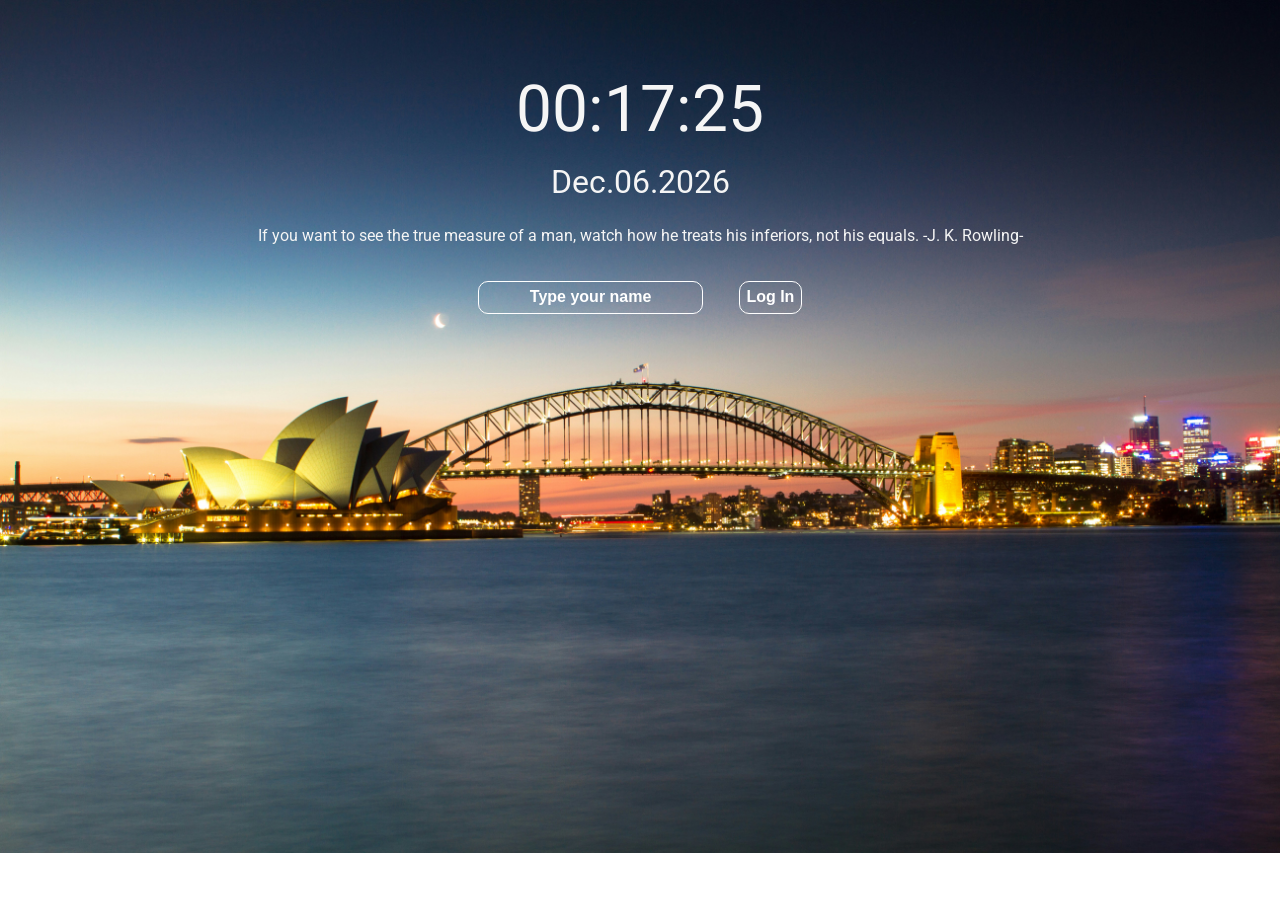
<file: Project1/index.html>
<!DOCTYPE html>
<html lang="en">
<head>
    <meta charset="UTF-8">
    <meta name="viewport" content="width=device-width, initial-scale=1.0">
    <link rel="stylesheet" href="css/style.css">
    <link href="https://fonts.googleapis.com/css2?family=Roboto:ital,wght@0,100;0,300;0,400;0,500;0,700;0,900;1,100;1,300;1,400;1,500;1,700;1,900&display=swap" rel="stylesheet">
    <title>Dashboard</title>
</head>
<body>
    <div id="clock">
        <p id="time"></p>
        <p id="date"></p>
    </div>

    <form id="login-form" class ="hidden">
        <input 
        required 
        maxlength="15" 
        type="text" 
        placeholder="Type your name"
        />
        <input type="submit" value="Log In" /> 
    </form>

    <h1 id="greeting" class="hidden"></h1>

    <div id="quote">
        <span></span>
        <span></span>
    </div>

    <form id="todo-form" class="hidden">
        <input type="text" placeholder="Write a To Do and Press Enter" required/>
    </form>

    <ul id="todo-list" class="hidden"></ul>



    <div id="weather">
        <span></span>
        <img>
        <span></span>
    </div>
    <script src="js/background.js"></script>
    <script src="js/greetings.js"></script>
    <script src="js/clock.js"></script>
    <script src="js/quotes.js"></script>
    <script src="js/todo.js"></script>
    <script src="js/weather.js"></script>
</body>
</html>
</file>
<file: Project1/css/style.css>
body {
    background-size: cover;
    text-align: center;
    font-family: roboto;
    color: whitesmoke;
    font-size: 16px;
    position: relative;
    background-repeat: no-repeat;
}

.hidden {
    display: none;
}

#clock {
    position:relative;
    top: 4rem;
}

#time {
    font-size: 4rem;
    margin:0px;
}

#date {
    font-size: 2rem;
    margin-top:1rem;
}

#login-form{
    margin-top: 5rem;
    color:white;
    margin:1rem;
    position: relative;
    top: 7rem;
}

#login-form input {
    background-color: rgba(0, 0, 0, 0);
    border: none;
    font-size:1rem;
    font-weight: bold;
    padding: 0.4rem;
    margin: 0 1rem;
    color:white;
    border: white 0.5px solid;
    border-radius: 10px;
}

#login-form input:hover {
    background-color: rgba(0, 0, 0, 0.7);
}

#login-form input:focus {
    outline: none;
    background-color: rgba(0, 0, 0, 0.7);
    border: white 2px solid;
}

#login-form input::placeholder{
    color:white;
    text-align: center;
}


#greeting {
    position: relative;
    font-size: 2 rem;
    top: 7rem;
}

#weather {
    position: absolute;
    font-size: 1 rem;
    font-weight: 400;
    top: 0.3rem;
    right: 0.3rem;
    display: flex;
    align-items: center;
}

#weather img {
    width:3rem;
}

#todo-form {
    position: relative;
    top: 8rem;
}

#todo-list {
    position: relative;
    top: 9rem;
}

#quote {
    position: relative;
    top: 0.5rem;
}


#todo-form input{
    background-color: rgba(0, 0, 0, 0.2);
    border: none;
    font-size:1rem;
    font-weight: bold;
    padding: 0.4rem;
    color:white;
    border: white 0.5px solid;
    border-radius: 10px;
    width: 16rem;
}

#todo-form input::placeholder{
    color:white;
    text-align: center;
}

#todo-form input:hover {
    background-color: rgba(0, 0, 0, 0.7);
}

#todo-form input:focus {
    outline: none;
    background-color: rgba(0, 0, 0, 0.7);
    border: white 2px solid;
}

#todo-list li {
    margin-top: 1rem;
}

#todo-list span {
    background-color: rgba(0, 0, 0, 0.2);
    border: none;
    font-size:1rem;
    font-weight: bold;
    padding: 0.4rem;
    display: inline-block;
    width: 15rem;
    color:white;
    border: white 0.5px solid;
    border-radius: 10px;
}


#todo-list button{
    background-color: rgba(0, 0, 0, 0);
    border: none;
    font-size:1rem;
    font-weight: bold;
    padding: 0.4rem 0.7rem;
    margin: 0 1rem;
    color:white;
    border: white 0.5px solid;
    border-radius: 10px;
}

#todo-list button:hover{
    background-color: rgba(0, 0, 0, 0.7);
}
</file>
